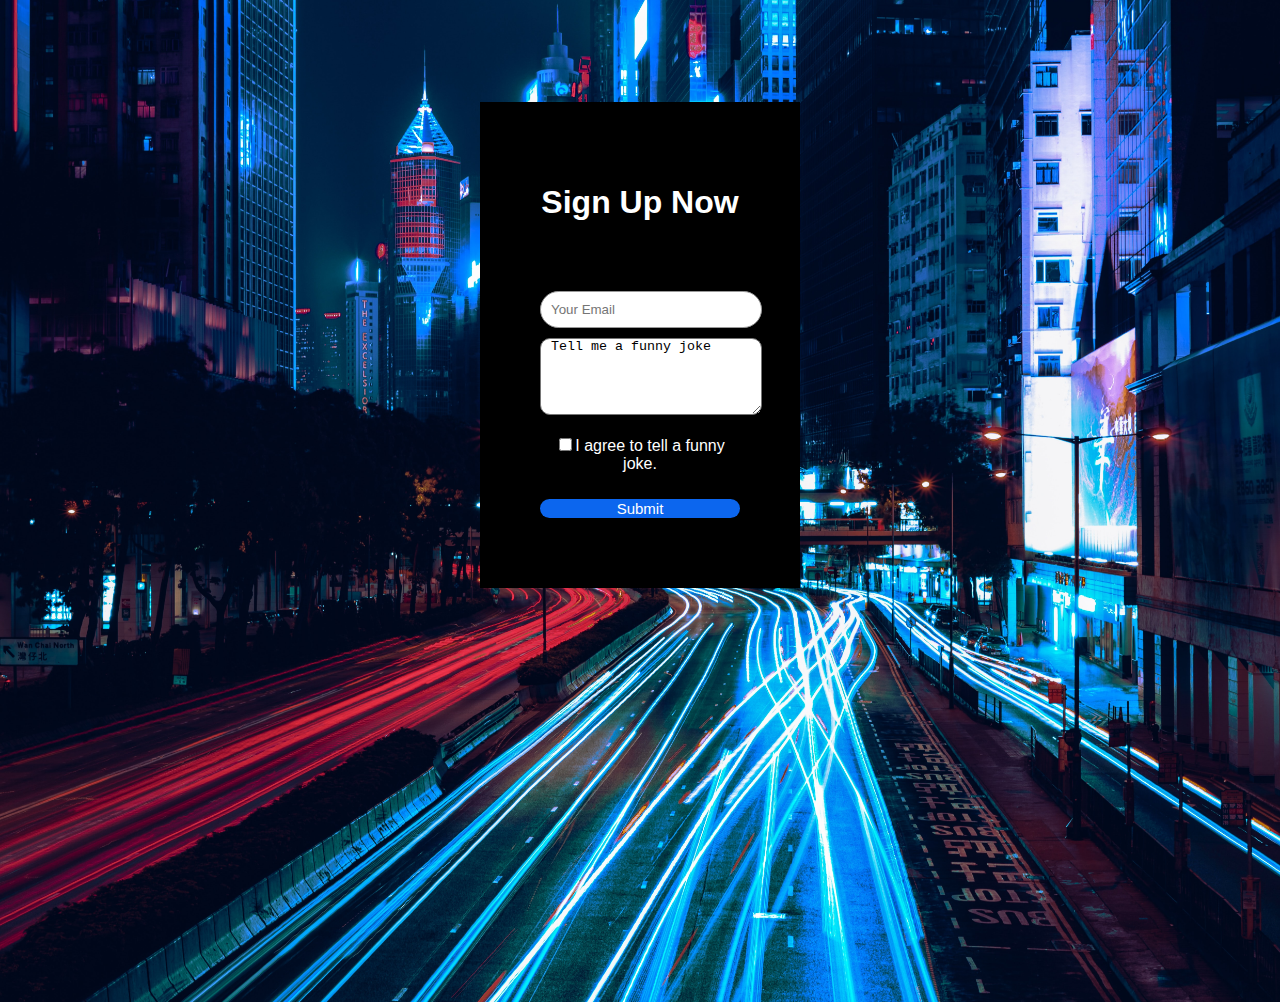
<file: sign.html>
<!DOCTYPE html>
<html lang="en">
<head>
    <meta charset="UTF-8">
    <meta name="viewport" content="width=device-width, initial-scale=1.0">
    <title>Sign Up Form</title>
    <link rel ="stylesheet" href="sign.css">
    <link rel="stylesheet" href="https://cdnjs.cloudflare.com/ajax/libs/animate.css/3.7.2/animate.min.css">
</head>
<body>
    <div class="sign-up-form animated fadeInDownBig">
        <h1>Sign Up Now</h1>
        <form>
            <input type="email" class="input-box" placeholder="Your Email">
            <textarea class="text-area" rows="5" cols="40">
Tell me a funny joke
            </textarea>
            <p><span><input type="checkbox"></span>I agree to tell a funny joke.</p>

            <button type="button" class="signup-btn">Submit</button>           
        </form>
    </div>
    
</body>
</html>
</file>
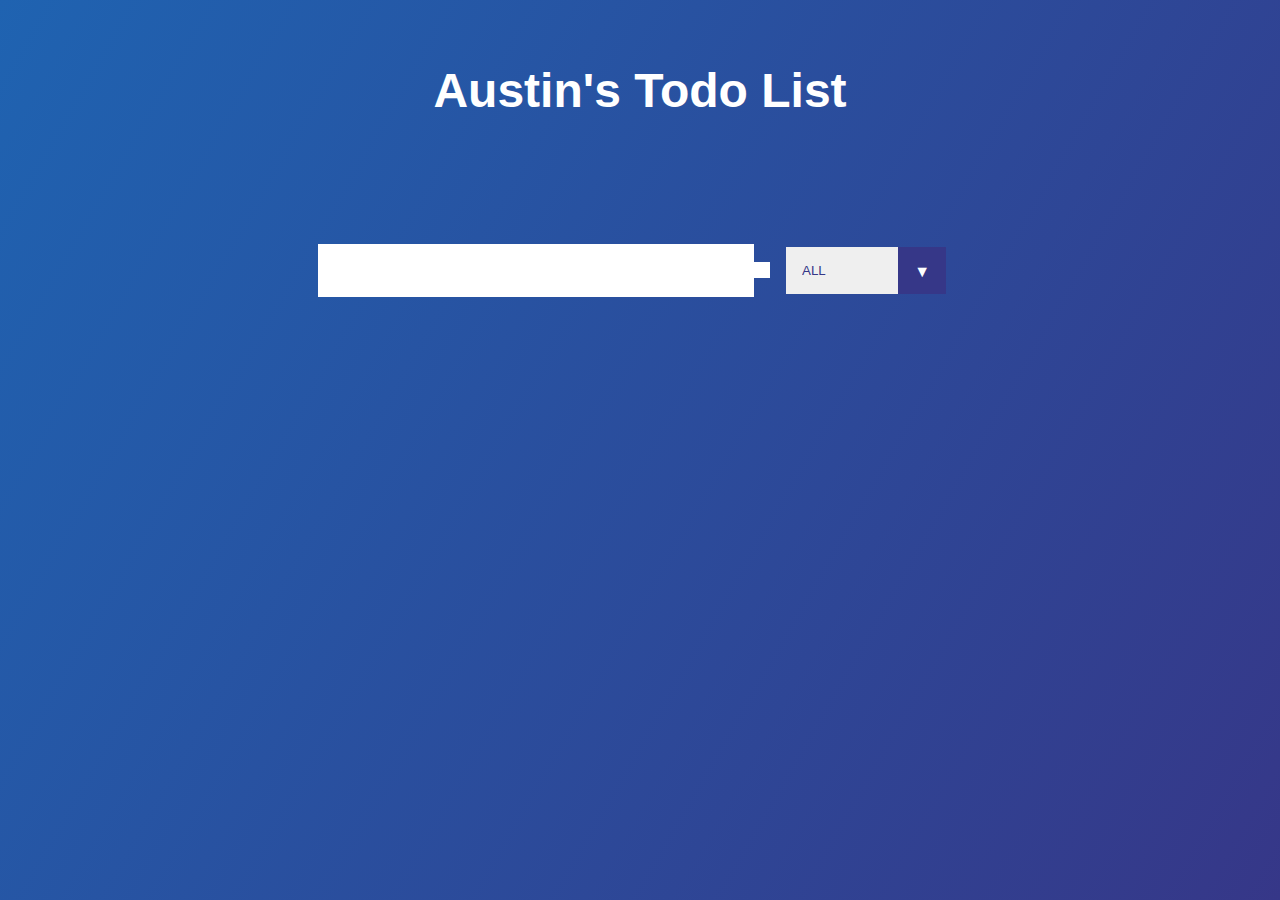
<file: todo.html>
<!DOCTYPE html>
<html lang="en">
<head>
    <meta charset="UTF-8">
    <meta name="viewport" content="width=device-width, initial-scale=1.0">
    <link rel="stylesheet" href="todo.css">
    <link href="https://fonts.googleapis.com/css?family=Roboto+Condensed&display=swap" rel="stylesheet">
    <link rel="stylesheet" href="https://cdnjs.cloudflare.com/ajax/libs/font-awesome/5.13.0/css/all.min.css" integrity="sha256-h20CPZ0QyXlBuAw7A+KluUYx/3pK+c7lYEpqLTlxjYQ=" crossorigin="anonymous" />
    <title>To Do List</title>
</head>
<body>

    <header>
      <h1>Austin's Todo List</h1>
      <div id="toggle" onclick="toggle()"></div>
      <section class="banner" id="sec"></section>
    </header>

<form>
    <input type="text" class="todo-input" />
    <button class="todo-button" type="submit">
        <i class="fas fa-plus-square"></i>
    </button>
    <div class="select">
        <select name="todos" class="filter-todo">
            <option value="all">ALL</option>
            <option value="completed">Completed</option>
            <option value="uncompleted">Uncompleted</option>
        </select>
    </div>
</form>
 <div class="todo-container">
    <ul class="todo-list"></ul>
</div>





   <script src="todo.js"></script>
  
</body>
</html>
</file>
<file: sign.css>
body{
    margin: 0;
    padding: 0px;
    font-family: 'Trebuchet MS', 'Lucida Sans Unicode', 'Lucida Grande', 'Lucida Sans', Arial, sans-serif;
    background-image: url(future.jpg);
    background-size: cover;
    background-position: center;
    width: 100%;
    min-height: 100vh;
       
}
.sign-up-form{
    width: 200px;
    background: black;
    padding: 60px;
    margin: 8% auto 0;
    text-align: center;
}

.sign-up-form h1{
    color: #fff;
    margin-bottom: 60px;

}

.input-box{
    border-radius: 20px;
    padding: 10px ;
    margin: 10px 0;
    width: 100%;
    max-width: 100%;
    border: 1px solid #999;
    outline: none;
}

.text-area{
    border-radius: 10px;
    width: 100%;
    max-width: 100%;
    text-align: left !important;
    justify-content: flex-start;
    padding: 0 10px;
}

button{
    color: #fff;
    width: 100%;
    border-radius: 20px;
    font-size: 15px;
    margin: 10px 0;
    border: none;
    outline: none;
    cursor: pointer;
}
.signup-btn{
    background-color: rgb(12, 102, 238);
}
a{
    text-decoration: none;
}
a:visited{
    text-decoration: none;
}

@media {
    max-width: 100%;
}
p{
    color: #fff;
}
</file>
<file: todo.css>
*{
  margin: 0;
  padding: 0;
  box-sizing: border-box;
}

body{
  background-image: linear-gradient(120deg,#1f63b1,#363788);
  color: white;
  font-family: "Poppins", sans-serif;
  min-height: 100vh;
}

header{
  font-size: 1.5rem;
}

header,form{
  min-height: 20vh;
  display: flex;
  justify-content: center;
  align-items: center;
}

form input,form button{
  padding: 0.5rem;
  font-size: 2rem;
  border: none;
  background: white;
}

form button{
  color: #363788;
  background: white;
  cursor: pointer;
  transition: all 0.3s ease;
}

form button:hover{
  background: #363788;
  color: white;
}

.todo-container{
  display: flex;
  justify-content: center;
  align-items: center;
}
.todo-list{
  min-width: 30%;
  list-style: none;
}

.todo{
  margin: 0.5rem;
  background: white;
  color: black;
  font-size: 1.5rem;
  display: flex;
  justify-content: space-between;
  align-items: center;
  transition: all 0.5s ease;
}

.todo li{
  flex: 1;
}

.trash-btn, 
.complete-btn{
  background: #363788;
  color: white;
  border: none;
  padding: 1rem;
  cursor: pointer;
  font-size: 1rem;
}

.complete-btn{
  background: rgb(73,204,73);
}

.todo-item{
  padding: 0rem 0.5rem;
}

.fa-trash,
.fa-check{
  pointer-events: none;
}

.completed{
  text-decoration: line-through;
  opacity: 0.5;
}

.fall{
  transform: translateY(8rem) rotateZ(20deg);
  opacity: 0;
}

select{
  -webkit-appearance: none;
  appearance: none;
  outline: none;
  box-shadow: none;
  border: none;
}

.select{
  margin: 1rem;
  position: relative;
  overflow: hidden;
}

select{
  color: #363788;
  width: 10rem;
  cursor: pointer;
  padding: 1rem;
}

.select::after {
  content: "\25BC";
  position: absolute;
  background: #363788;
  top: 0;
  right: 0;
  padding: 1rem;
  pointer-events: none;
  transition: all 0.3s ease;
}

.select:hover::after {
  background: white;
  color: #363788;
}
</file>
